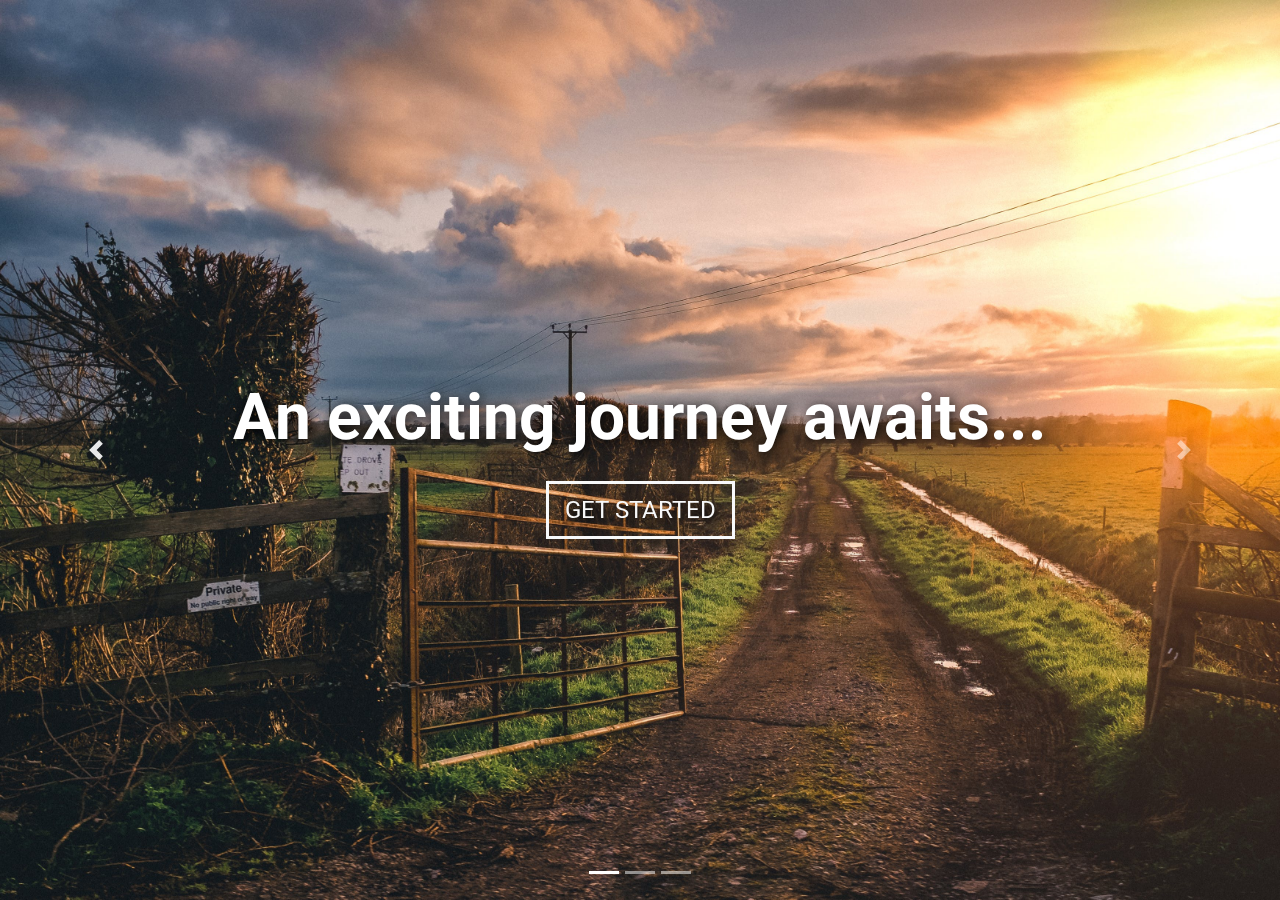
<file: index.html>
<!DOCTYPE html>
<html lang="en">
<head>
	<meta charset="utf-8">
	<title>Farm Stay PH | Landing Page</title>
	<meta name="viewport" content="width=device-width,initial-scale=1.0, maximum-scale=1.0, shrink-to-fit=no">

	<!-- google fonts -->
	<link href="https://fonts.googleapis.com/css?family=Nunito|Roboto|Rock+Salt&display=swap" rel="stylesheet">

	<!-- animated css -->
	<link rel="stylesheet" href="assets/css/animate.css">

	<!-- fontawesome icons -->
	<link rel="stylesheet" href="https://use.fontawesome.com/releases/v5.5.0/css/all.css" integrity="sha384-B4dIYHKNBt8Bc12p+WXckhzcICo0wtJAoU8YZTY5qE0Id1GSseTk6S+L3BlXeVIU" crossorigin="anonymous">

	<!-- Latest compiled and minified CSS -->
	<link rel="stylesheet" href="https://maxcdn.bootstrapcdn.com/bootstrap/4.3.1/css/bootstrap.min.css">

	<!-- external css -->
	<link rel="stylesheet" type="text/css" href="assets/css/style.css">

	<!-- fav-icon -->
	<link rel="icon" type="image/gif/png" href="assets/images/hut.png">

</head>
<body>
	<div class="container-fluid px-0">
		<div id="carousel-index" class="carousel slide" data-ride="carousel">
	  		<ol class="carousel-indicators">
			    <li data-target="#carousel-index" data-slide-to="0" class="active"></li>
			    <li data-target="#carousel-index" data-slide-to="1"></li>
			    <li data-target="#carousel-index" data-slide-to="2"></li>
			</ol>
	  	<div class="carousel-inner">
	    	<div class="carousel-item active">
	    		<div class="carousel-caption">
	    			<h1>An exciting journey awaits...</h1>
	    			<a class="btn btn-outline-light btn-lg" href="home.html">Get Started</a>
	    		</div>
	      		<img class="d-block w-100" src="assets/images/farm-gate.jpeg" alt="First slide">
	    	</div>
	    	<div class="carousel-item">
	    		<div class="carousel-caption">
	    			<h1>A retreat of self-discovery...</h1>
	    			<a class="btn btn-outline-light btn-lg" href="home.html">Get Started</a>
	    		</div>
	      		<img class="d-block w-100" src="assets/images/sunset.jpeg" alt="Second slide">
	    	</div>
	    	<div class="carousel-item">
	    		<div class="carousel-caption">
	    			<h1>A life-changing experience...</h1>
	    			<a class="btn btn-outline-light btn-lg" href="home.html">Get Started</a>
	    		</div>
	      		<img class="d-block w-100" src="assets/images/butterfly.jpeg" alt="Third slide">
	    	</div>
	  	</div>
	  	
	  	<a class="carousel-control-prev" href="#carousel-index" role="button" data-slide="prev">
		    <span class="carousel-control-prev-icon"></span>
	  	</a>
	  	<a class="carousel-control-next" href="#carousel-index" role="button" data-slide="next">
		    <span class="carousel-control-next-icon"></span>
	  	</a>

		</div>
	</div>


	<!-- BOOTSTRAP Dependencies -->
	<!-- jQuery library -->
	<script src="https://ajax.googleapis.com/ajax/libs/jquery/3.4.1/jquery.min.js"></script>

	<!-- Popper JS -->
	<script src="https://cdnjs.cloudflare.com/ajax/libs/popper.js/1.14.7/umd/popper.min.js"></script>

	<!-- Latest compiled JavaScript -->
	<script src="https://maxcdn.bootstrapcdn.com/bootstrap/4.3.1/js/bootstrap.min.js"></script>
</body>
</html>
</file>
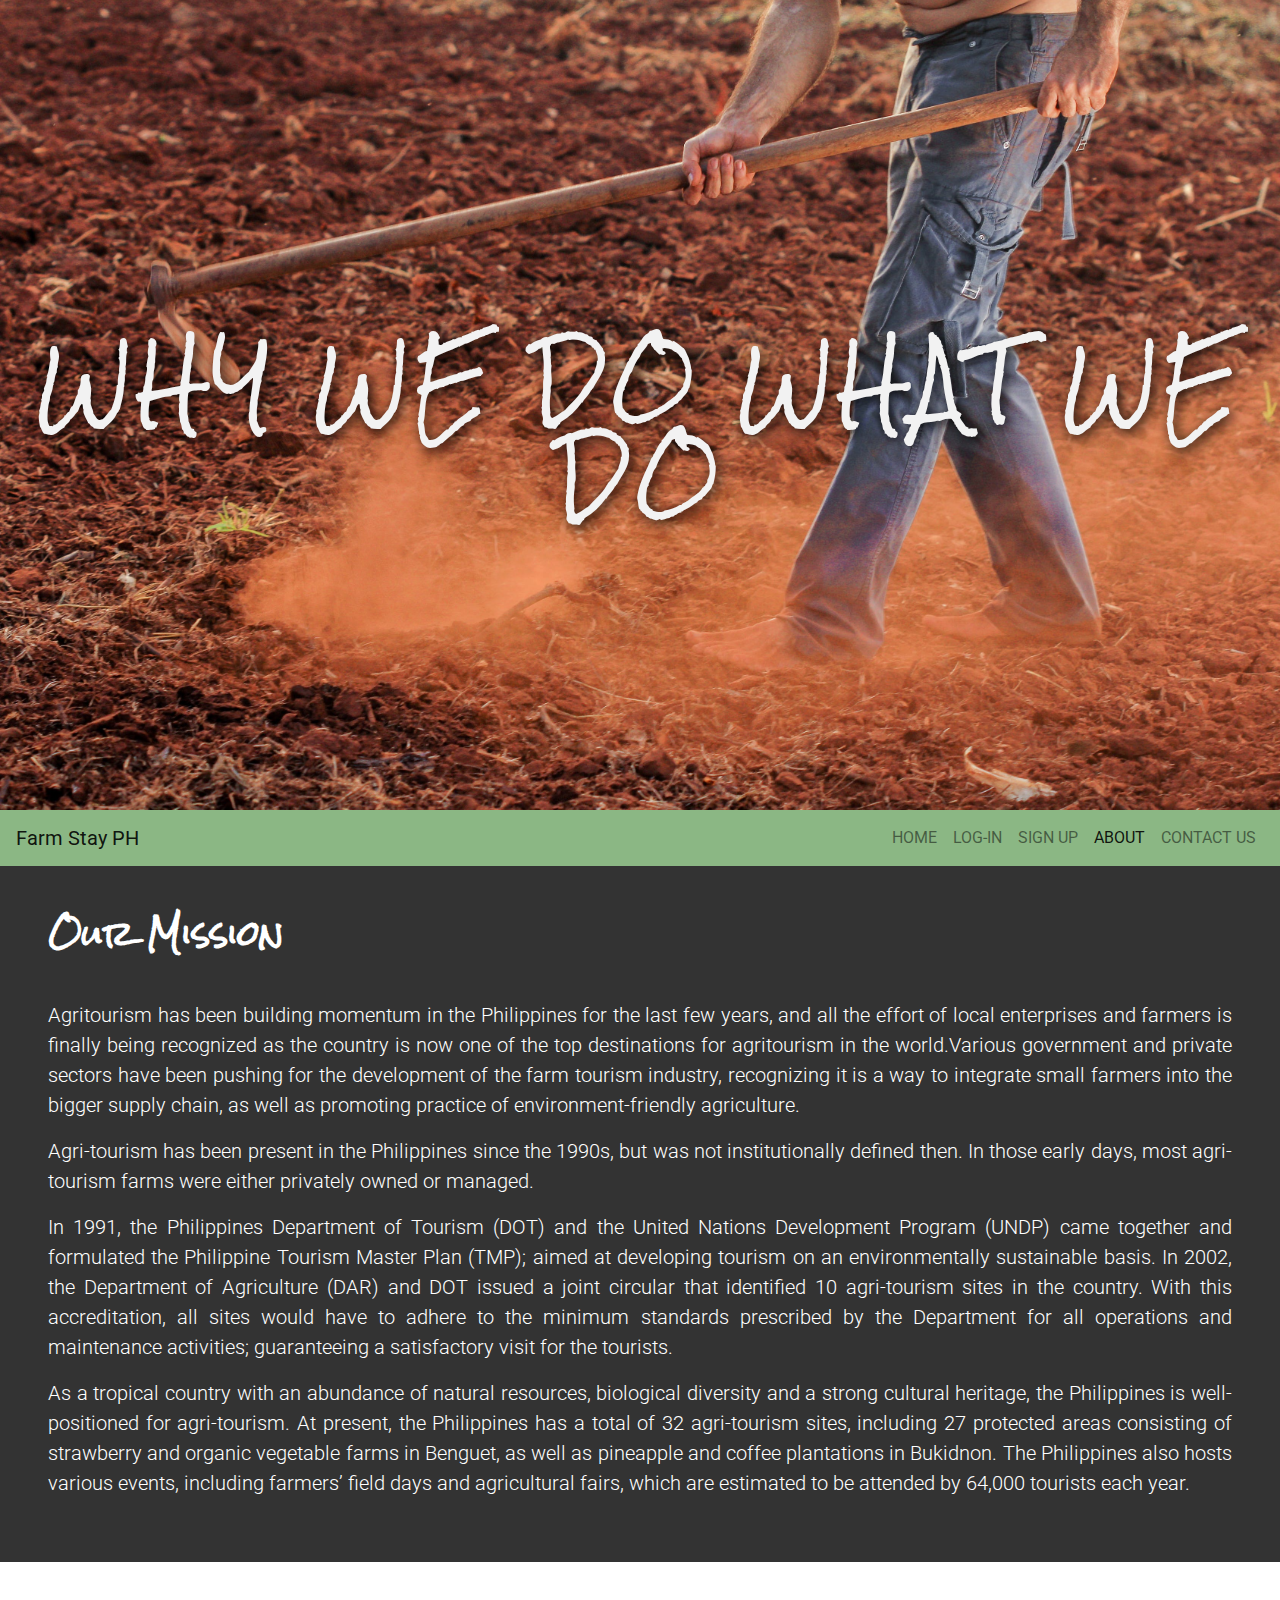
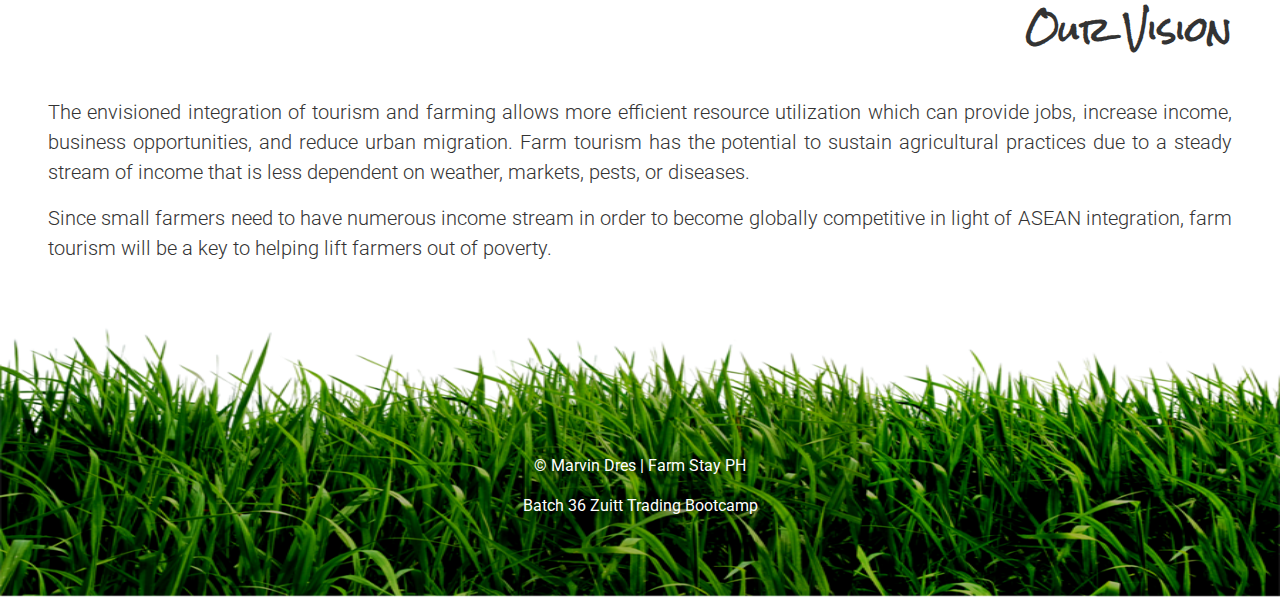
<file: about.html>
<!DOCTYPE html>
<html lang="en">
<head>
	<meta charset="utf-8">
	<title>Farm Stay PH | ABOUT US Page</title>
	<meta name="viewport" content="width=device-width,initial-scale=1.0, maximum-scale=1.0, shrink-to-fit=no">

	<!-- google fonts -->
	<link href="https://fonts.googleapis.com/css?family=Nunito|Roboto|Rock+Salt&display=swap" rel="stylesheet">

	<!-- animated css -->
	<link rel="stylesheet" href="assets/css/animate.css">

	<!-- fontawesome icons -->
	<link rel="stylesheet" href="https://use.fontawesome.com/releases/v5.5.0/css/all.css" integrity="sha384-B4dIYHKNBt8Bc12p+WXckhzcICo0wtJAoU8YZTY5qE0Id1GSseTk6S+L3BlXeVIU" crossorigin="anonymous">

	<!-- Latest compiled and minified CSS -->
	<link rel="stylesheet" href="https://maxcdn.bootstrapcdn.com/bootstrap/4.3.1/css/bootstrap.min.css">

	<!-- external css -->
	<link rel="stylesheet" type="text/css" href="assets/css/style.css">

	<!-- fav-icon -->
	<link rel="icon" type="image/gif/png" href="assets/images/hut.png">

</head>
<body>
	<section id="jumbotron-about" class="jumbotron">
		<h1 id="landing-about" class="text-center animated fadeIn">
			WHY WE DO WHAT WE DO
		</h1>
	</section> <!-- end of jumbo -->

	<div class="container-fluid px-0">
		<nav id="navbar" class="navbar navbar-expand-lg navbar-light sticky-top">
			<a href="" class="navbar-brand">
				<i class="fas fa-tractor"></i>
				Farm Stay PH
			</a>
			<button class="navbar-toggler" type="button" data-toggle="collapse" data-target="#navbar-nav">
				<span class="navbar-toggler-icon"></span>
			</button>

			<div id="navbar-nav" class="collapse navbar-collapse">
				<ul class="navbar-nav ml-auto">
					<li class="nav-item">
						<a href="home.html" class="nav-link">
							Home
						</a>
					</li>
					<li class="nav-item" data-toggle="modal" data-target="#modal-login">
						<a href="#" class="nav-link">
							Log-In
						</a>
					</li>
					<li class="nav-item">
						<a href="signup.html" class="nav-link">
							Sign Up
						</a>
					</li>
					<li class="nav-item active">
						<a href="about.html" class="nav-link">
							About
						</a>
					</li>
					<li class="nav-item">
						<a href="contact.html" class="nav-link">
							Contact Us
						</a>
					</li>
				</ul>
				
			</div>
		</nav>

		<div id="modal-login" class="modal fade">
			<div class="modal-dialog" role="document">
				<div class="modal-content">
					<div class="modal-header text-center">
				        <h4 class="modal-title w-100 font-weight-bold">Log In To Your Account</h4>
				        <button type="button" class="close" data-dismiss="modal" aria-label="Close">
				         	<span aria-hidden="true">&times;</span>
				        </button>
				     </div>
					<div class="modal-body mx-3">
				        <div class="md-form mb-5">
					        <i class="fas fa-envelope prefix grey-text"></i>
					        <input type="email" id="defaultForm-email" class="form-control validate">
					        <label data-error="wrong" data-success="right" for="defaultForm-email">Your email</label>
				        </div>
				        <div class="md-form mb-4">
					        <i class="fas fa-lock prefix grey-text"></i>
					        <input type="password" id="defaultForm-pass" class="form-control validate">
					        <label data-error="wrong" data-success="right" for="defaultForm-pass">Your password</label>
				        </div>
				    </div>
					<div class="modal-footer d-flex justify-content-center">
						<button class="btn btn-success" data-dismiss="modal">Login</button>
					</div>
				</div>
			</div>
		</div>

		<section id="mission" class="p-5">
			<h2 class="mb-5 about-tags">Our Mission</h2>
			<p class="text-justify lead">Agritourism has been building momentum in the Philippines for the last few years, and all the effort of local enterprises and farmers is finally being recognized as the country is now one of the top destinations for agritourism in the world.Various government and private sectors have been pushing for the development of the farm tourism industry, recognizing it is a way to integrate small farmers into the bigger supply chain, as well as promoting practice of environment-friendly agriculture.</p>
			<p class="text-justify lead">Agri-tourism has been present in the Philippines since the 1990s, but was not institutionally defined then. In those early days, most agri-tourism farms were either privately owned or managed.</p>
			<p class="text-justify lead">In 1991, the Philippines Department of Tourism (DOT) and the United Nations Development Program (UNDP) came together and formulated the Philippine Tourism Master Plan (TMP); aimed at developing tourism on an environmentally sustainable basis. In 2002, the Department of Agriculture (DAR) and DOT issued a joint circular that identified 10 agri-tourism sites in the country. With this accreditation, all sites would have to adhere to the minimum standards prescribed by the Department for all operations and maintenance activities; guaranteeing a satisfactory visit for the tourists.</p>
			<p class="text-justify lead">As a tropical country with an abundance of natural resources, biological diversity and a strong cultural heritage, the Philippines is well-positioned for agri-tourism. At present, the Philippines has a total of 32 agri-tourism sites, including 27 protected areas consisting of strawberry and organic vegetable farms in Benguet, as well as pineapple and coffee plantations in Bukidnon. The Philippines also hosts various events, including farmers’ field days and agricultural fairs, which are estimated to be attended by 64,000 tourists each year.</p>
		</section> <!-- end mission -->

		<section id="vision" class="p-5">
			<h2 class="mb-5 about-tags text-right">Our Vision</h2>
			<p class="text-justify lead">The envisioned integration of tourism and farming allows more efficient resource utilization which can provide jobs, increase income, business opportunities, and reduce urban migration. Farm tourism has the potential to sustain agricultural practices due to a steady stream of income that is less dependent on weather, markets, pests, or diseases.</p>
			<p class="text-justify lead">Since small farmers need to have numerous income stream in order to become globally competitive in light of ASEAN integration, farm tourism will be a key to helping lift farmers out of poverty.</p>
		</section> <!-- end vision -->

		<div id="footer" class="container-fluid px-0">
			<img src="assets/images/grass.png">
			<div class="centered">
				<p>&copy; Marvin Dres | Farm Stay PH</p>
				<p> Batch 36 Zuitt Trading Bootcamp</p>
			</div>
		</div>

	</div> <!-- end of container fluid -->


	<!-- BOOTSTRAP Dependencies -->
	<!-- jQuery library -->
	<script src="https://ajax.googleapis.com/ajax/libs/jquery/3.4.1/jquery.min.js"></script>

	<!-- Popper JS -->
	<script src="https://cdnjs.cloudflare.com/ajax/libs/popper.js/1.14.7/umd/popper.min.js"></script>

	<!-- Latest compiled JavaScript -->
	<script src="https://maxcdn.bootstrapcdn.com/bootstrap/4.3.1/js/bootstrap.min.js"></script>
</body>
</html>
</file>
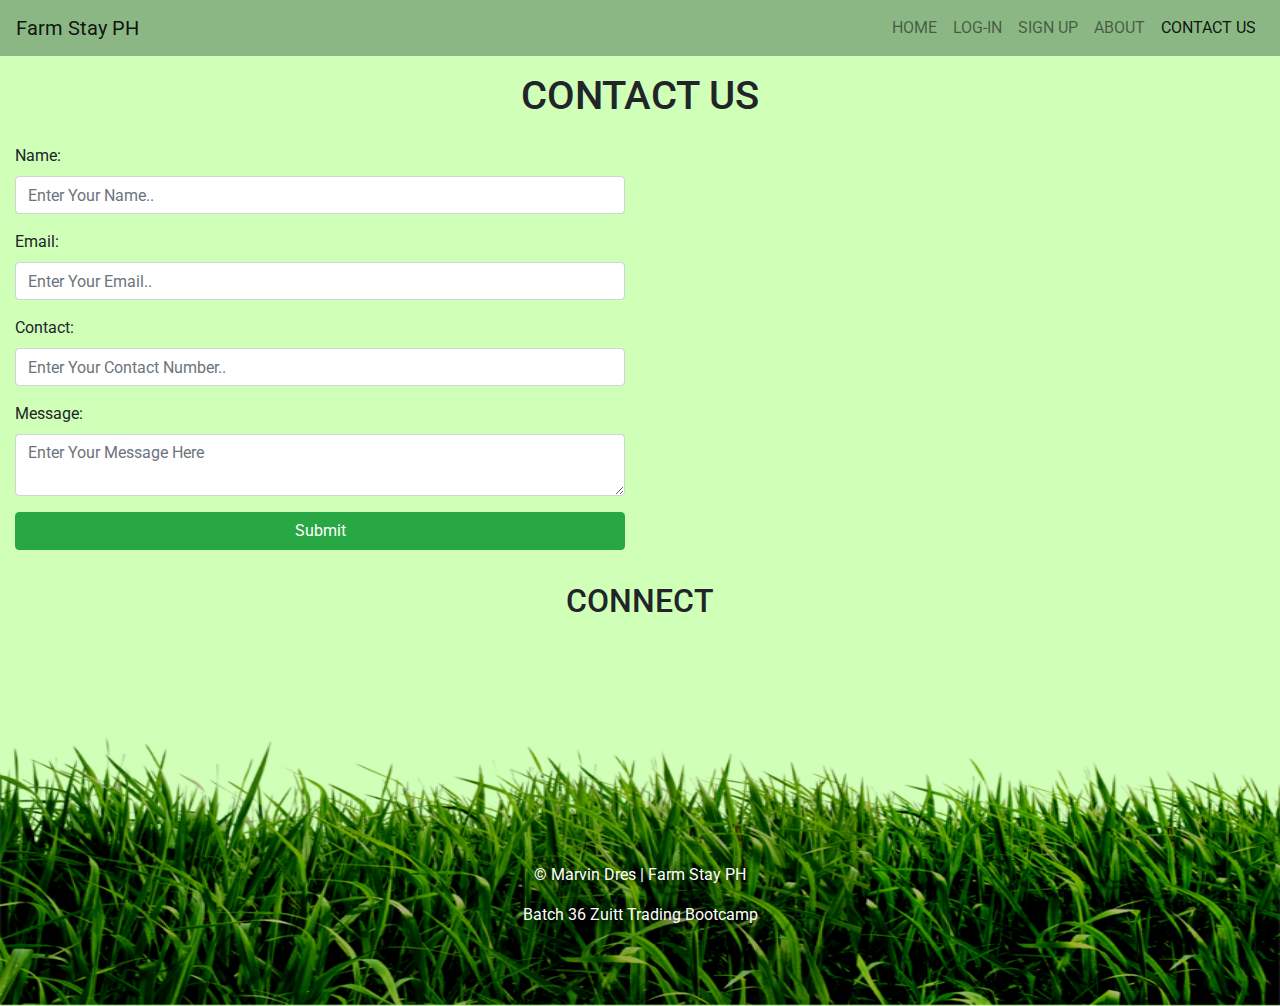
<file: contact.html>
<!DOCTYPE html>
<html lang="en">
<head>
	<meta charset="utf-8">
	<title>Farm Stay PH | CONTACT Page</title>
	<meta name="viewport" content="width=device-width,initial-scale=1.0, maximum-scale=1.0, shrink-to-fit=no">

	<!-- google fonts -->
	<link href="https://fonts.googleapis.com/css?family=Nunito|Roboto|Rock+Salt&display=swap" rel="stylesheet">

	<!-- animated css -->
	<link rel="stylesheet" href="assets/css/animate.css">

	<!-- fontawesome icons -->
	<link rel="stylesheet" href="https://use.fontawesome.com/releases/v5.5.0/css/all.css" integrity="sha384-B4dIYHKNBt8Bc12p+WXckhzcICo0wtJAoU8YZTY5qE0Id1GSseTk6S+L3BlXeVIU" crossorigin="anonymous">

	<!-- Latest compiled and minified CSS -->
	<link rel="stylesheet" href="https://maxcdn.bootstrapcdn.com/bootstrap/4.3.1/css/bootstrap.min.css">

	<!-- external css -->
	<link rel="stylesheet" type="text/css" href="assets/css/style.css">

	<!-- fav-icon -->
	<link rel="icon" type="image/gif/png" href="assets/images/hut.png">

</head>
<body>
	<div id=contactus class="container-fluid px-0">
		<nav id="navbar" class="navbar navbar-expand-lg navbar-light sticky-top">
			<a href="" class="navbar-brand">
				<i class="fas fa-tractor"></i>
				Farm Stay PH
			</a>
			<button class="navbar-toggler" type="button" data-toggle="collapse" data-target="#navbar-nav">
				<span class="navbar-toggler-icon"></span>
			</button>

			<div id="navbar-nav" class="collapse navbar-collapse">
				<ul class="navbar-nav ml-auto">
					<li class="nav-item">
						<a href="home.html" class="nav-link">
							Home
						</a>
					</li>
					<li class="nav-item" data-toggle="modal" data-target="#modal-login">
						<a href="#" class="nav-link">
							Log-In
						</a>
					</li>
					<li class="nav-item">
						<a href="signup.html" class="nav-link">
							Sign Up
						</a>
					</li>
					<li class="nav-item">
						<a href="about.html" class="nav-link">
							About
						</a>
					</li>
					<li class="nav-item active">
						<a href="contact.html" class="nav-link">
							Contact Us
						</a>
					</li>
				</ul>
				
			</div>	
		</nav> <!-- end nav -->

		<div id="modal-login" class="modal fade">
			<div class="modal-dialog" role="document">
				<div class="modal-content">
					<div class="modal-header text-center">
				        <h4 class="modal-title w-100 font-weight-bold">Log In To Your Account</h4>
				        <button type="button" class="close" data-dismiss="modal" aria-label="Close">
				         	<span aria-hidden="true">&times;</span>
				        </button>
				     </div>
					<div class="modal-body mx-3">
				        <div class="md-form mb-5">
					        <i class="fas fa-envelope prefix grey-text"></i>
					        <input type="email" id="defaultForm-email" class="form-control validate">
					        <label data-error="wrong" data-success="right" for="defaultForm-email">Your email</label>
				        </div>
				        <div class="md-form mb-4">
					        <i class="fas fa-lock prefix grey-text"></i>
					        <input type="password" id="defaultForm-pass" class="form-control validate">
					        <label data-error="wrong" data-success="right" for="defaultForm-pass">Your password</label>
				        </div>
				    </div>
					<div class="modal-footer d-flex justify-content-center">
						<button class="btn btn-success" data-dismiss="modal">Login</button>
					</div>
				</div>
			</div>
		</div>

		<div class="row">
			<header class="col-12 col-md-12 col-lg-12">
				<h1 class="text-center py-3">CONTACT US</h1>
			</header>
		</div> <!-- end of row -->

		<div id="contact-content" class="row">
			<div class="col-12 col-md-6 col-lg-6">
				<form>
					<div class="form-group">
						<label for="username">Name:</label>
						<input type="text" id="name" class="form-control" placeholder="Enter Your Name..">
					</div>

					<div class="form-group">
						<label for="email">Email:</label>
						<input type="email" id="email" class="form-control" placeholder="Enter Your Email..">
					</div>

					<div class="form-group">
						<label for="contact">Contact:</label>
						<input type="number" id="contact" class="form-control" placeholder="Enter Your Contact Number..">
					</div>

					<div class="form-group">
						<label for="message">Message:</label>
						<textarea id="message" class="form-control" placeholder="Enter Your Message Here"></textarea>
					</div>

					<button class="btn btn-block btn-success">Submit</button>

				</form>
			</div>
			<!-- end of left side -->

			<div class="col-12 col-md-6 col-lg-6">
				<iframe id="gmap" src="https://www.google.com/maps/embed?pb=!1m18!1m12!1m3!1d3861.5078069051915!2d121.0473887140608!3d14.570115881731008!2m3!1f0!2f0!3f0!3m2!1i1024!2i768!4f13.1!3m3!1m2!1s0x3397c86a17f150f9%3A0x4f201ddf5a86a95a!2sAxis+Residences!5e0!3m2!1sfil!2sph!4v1562227792344!5m2!1sfil!2sph" allowfullscreen></iframe>
				
			</div>
			<!-- end of right -->
		</div>

		<div class="container-fluid connect">
			<div class="row text-center">
				<div class="col-12">
					<h2>CONNECT</h2>
				</div>
				<div class="col-12 social">
					<a href="#"><i class="fab fa-facebook"></i></a>
					<a href="#"><i class="fab fa-twitter"></i></a>
					<a href="#"><i class="fab fa-google-plus-g"></i></a>
					<a href="#"><i class="fab fa-instagram"></i></a>
					<a href="#"><i class="fab fa-youtube"></i></a>
				</div>
			</div>
		</div>

		<div id="footer" class="container-fluid px-0">
			<img src="assets/images/grass.png">
			<div class="centered">
				<p>&copy; Marvin Dres | Farm Stay PH</p>
				<p> Batch 36 Zuitt Trading Bootcamp</p>
			</div>
		</div>

	</div> <!-- end container fluid -->
	

	<!-- BOOTSTRAP Dependencies -->
	<!-- jQuery library -->
	<script src="https://ajax.googleapis.com/ajax/libs/jquery/3.4.1/jquery.min.js"></script>

	<!-- Popper JS -->
	<script src="https://cdnjs.cloudflare.com/ajax/libs/popper.js/1.14.7/umd/popper.min.js"></script>

	<!-- Latest compiled JavaScript -->
	<script src="https://maxcdn.bootstrapcdn.com/bootstrap/4.3.1/js/bootstrap.min.js"></script>
</body>
</html>
</file>
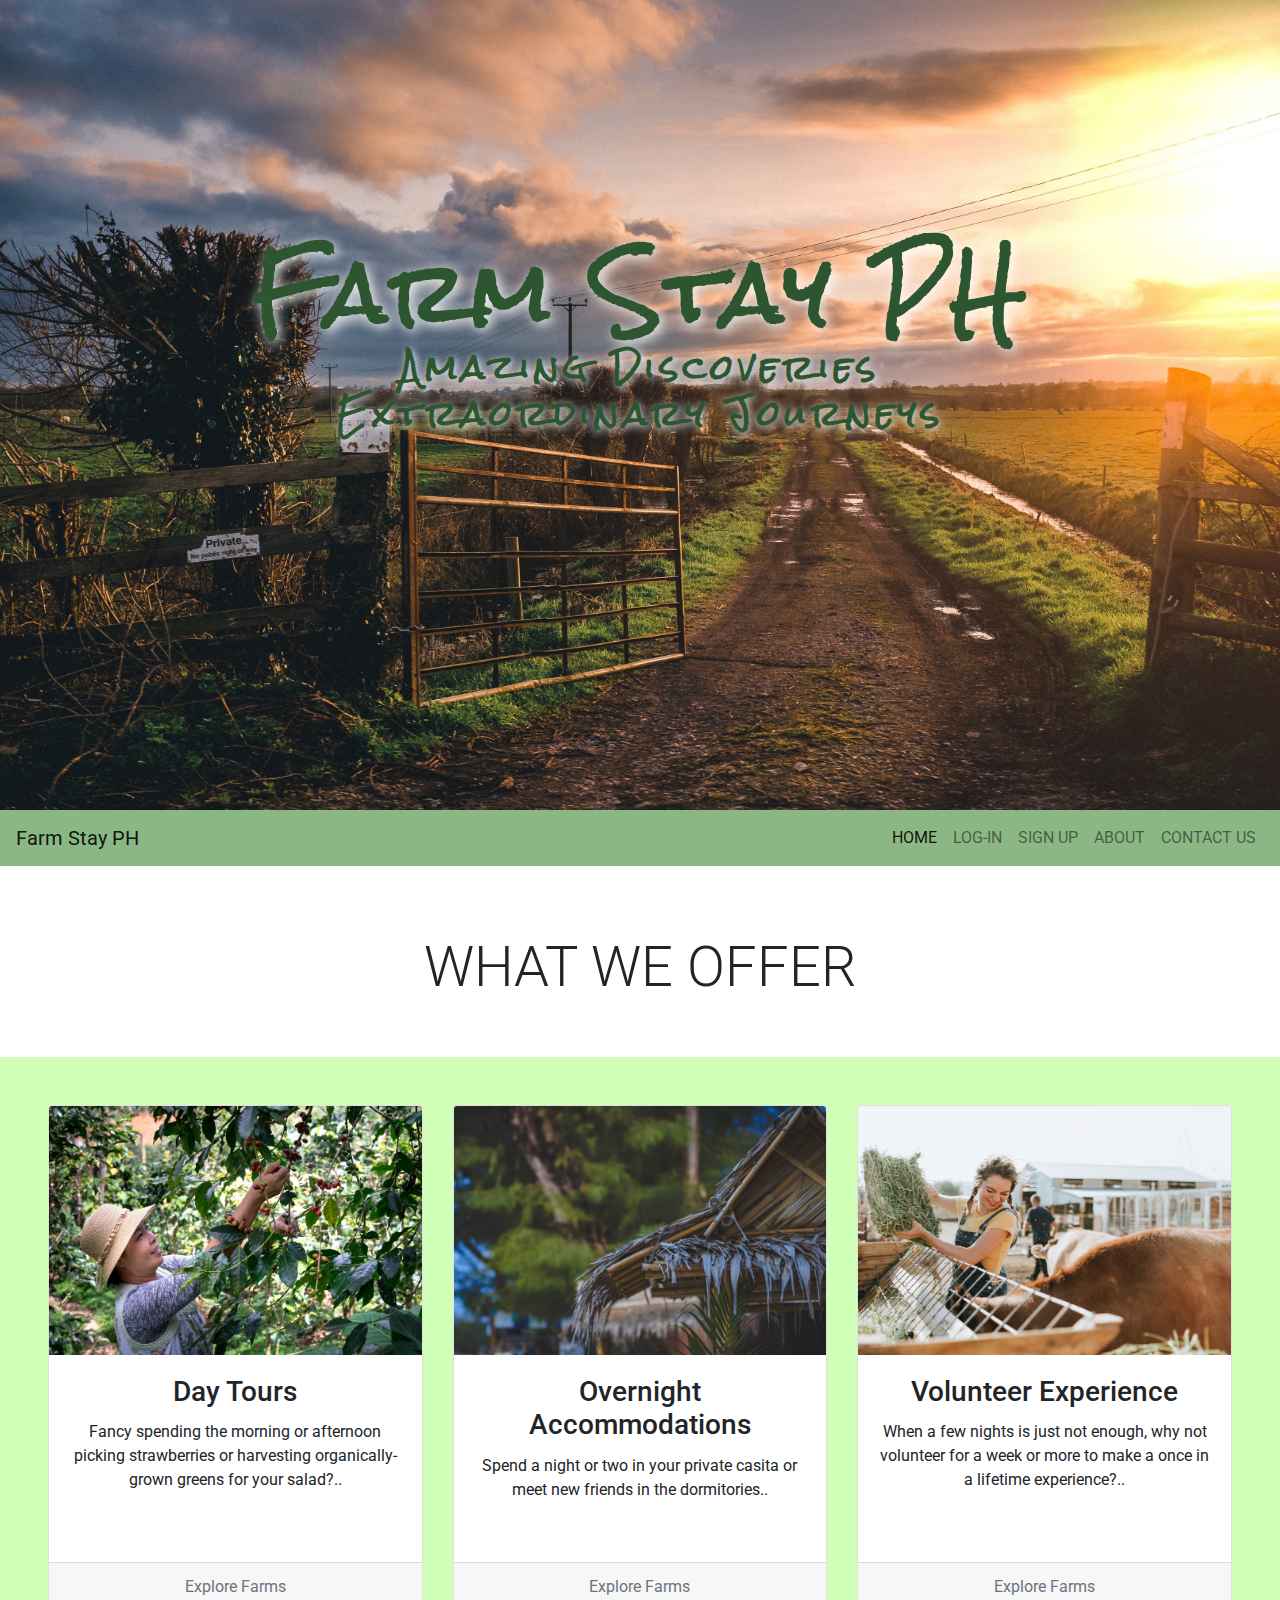
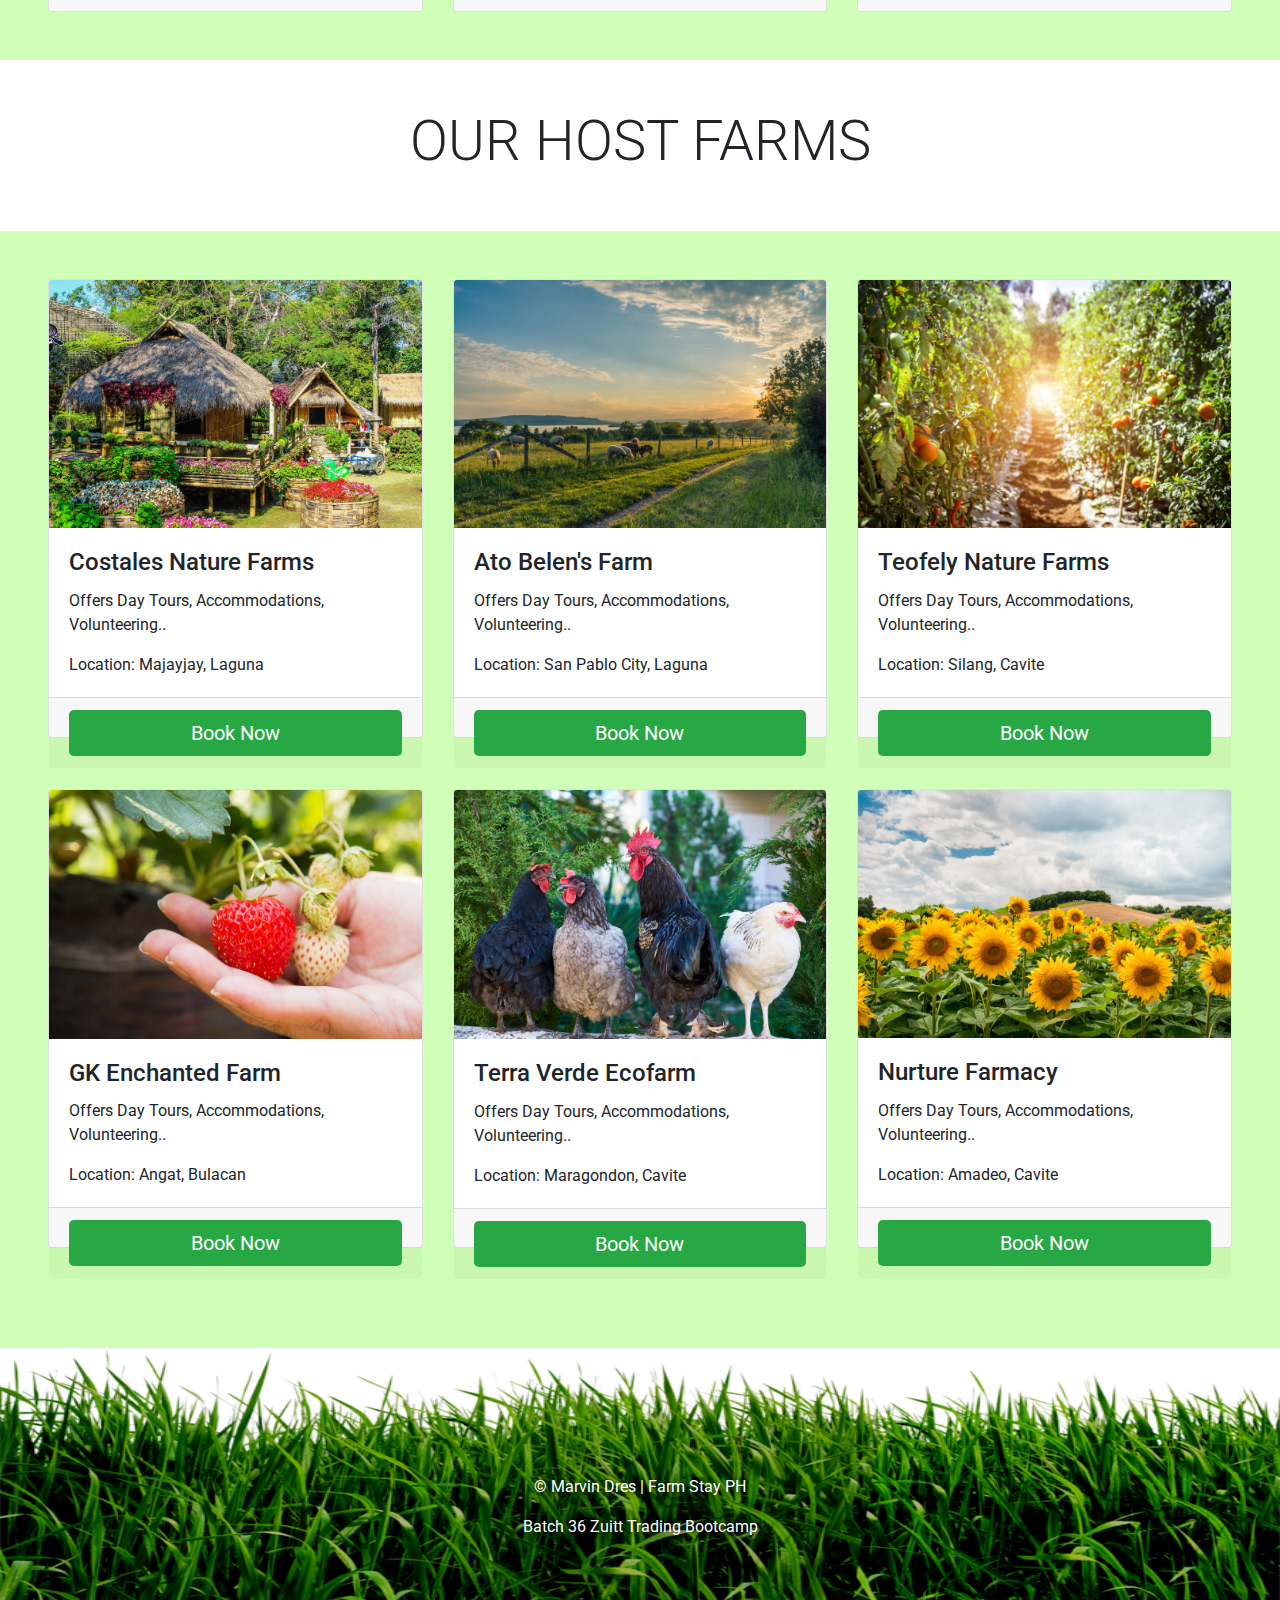
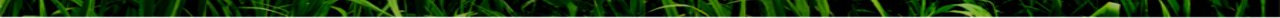
<file: home.html>
<!DOCTYPE html>
<html lang="en">
<head>
	<meta charset="utf-8">
	<title>Farm Stay PH | HOME Page</title>
	<meta name="viewport" content="width=device-width,initial-scale=1.0, maximum-scale=1.0, shrink-to-fit=no">

	<!-- google fonts -->
	<link href="https://fonts.googleapis.com/css?family=Nunito|Roboto|Rock+Salt&display=swap" rel="stylesheet">

	<!-- animated css -->
	<link rel="stylesheet" href="assets/css/animate.css">

	<!-- fontawesome icons -->
	<link rel="stylesheet" href="https://use.fontawesome.com/releases/v5.5.0/css/all.css" integrity="sha384-B4dIYHKNBt8Bc12p+WXckhzcICo0wtJAoU8YZTY5qE0Id1GSseTk6S+L3BlXeVIU" crossorigin="anonymous">

	<!-- Latest compiled and minified CSS -->
	<link rel="stylesheet" href="https://maxcdn.bootstrapcdn.com/bootstrap/4.3.1/css/bootstrap.min.css">

	<!-- external css -->
	<link rel="stylesheet" type="text/css" href="assets/css/style.css">

	<!-- fav-icon -->
	<link rel="icon" type="image/gif/png" href="assets/images/hut.png">

</head>
<body>

	<section id="jumbotron-home" class="jumbotron">
		<h1 id="landing-home" class="text-center animated fadeIn">
			Farm Stay PH
		</h1>
		<h2 class="text-center animated fadeIn">Amazing Discoveries</h2>
		<h2 class="text-center animated fadeIn">Extraordinary Journeys</h2>
	</section> <!-- end of jumbo -->
	
	<div class="container-fluid px-0">

		<nav id="navbar" class="navbar navbar-expand-lg navbar-light sticky-top">
			<a href="" class="navbar-brand">
				<i class="fas fa-tractor"></i>
				Farm Stay PH
			</a>
			<button class="navbar-toggler" type="button" data-toggle="collapse" data-target="#navbar-nav">
				<span class="navbar-toggler-icon"></span>
			</button>

			<div id="navbar-nav" class="collapse navbar-collapse">
				<ul class="navbar-nav ml-auto">
					<li class="nav-item active">
						<a href="home.html" class="nav-link">
							Home
						</a>
					</li>
					<li class="nav-item" data-toggle="modal" data-target="#modal-login">
						<a href="#" class="nav-link">
							Log-In
						</a>
					</li>
					<li class="nav-item">
						<a href="signup.html" class="nav-link">
							Sign Up
						</a>
					</li>
					<li class="nav-item">
						<a href="about.html" class="nav-link">
							About
						</a>
					</li>
					<li class="nav-item">
						<a href="contact.html" class="nav-link">
							Contact Us
						</a>
					</li>
				</ul>
				
			</div>	
		</nav>

		<div id="modal-login" class="modal fade">
			<div class="modal-dialog" role="document">
				<div class="modal-content">
					<div class="modal-header text-center">
				        <h4 class="modal-title w-100 font-weight-bold">Log In To Your Account</h4>
				        <button type="button" class="close" data-dismiss="modal" aria-label="Close">
				         	<span aria-hidden="true">&times;</span>
				        </button>
				     </div>
					<div class="modal-body mx-3">
				        <div class="md-form mb-5">
					        <i class="fas fa-envelope prefix grey-text"></i>
					        <input type="email" id="defaultForm-email" class="form-control validate">
					        <label data-error="wrong" data-success="right" for="defaultForm-email">Your email</label>
				        </div>
				        <div class="md-form mb-4">
					        <i class="fas fa-lock prefix grey-text"></i>
					        <input type="password" id="defaultForm-pass" class="form-control validate">
					        <label data-error="wrong" data-success="right" for="defaultForm-pass">Your password</label>
				        </div>
				    </div>
					<div class="modal-footer d-flex justify-content-center">
						<button class="btn btn-success" data-dismiss="modal">Login</button>
					</div>
				</div>
			</div>
		</div>

		<div class="container-fluid p-5">
			<div class="row text-center">
				<div class="col-12">
					<h1 id="offer" class="display-4">WHAT WE OFFER</h1>
				</div>
				<!-- <hr> -->
			</div>
		</div>

			<div class="class-row row p-5">
				<div class="col-12 col-md-4 col-lg-4">
					<div class="card offer">
						<img src="assets/images/harvest.jpeg" class="card-img-top img-fluid">
						<div class="card-body offer text-center">
							<h3 class="card-title">Day Tours</h3>
							<p class="card-text">Fancy spending the morning or afternoon picking strawberries or harvesting organically-grown greens for your salad?..</p>
						</div>
						<div class="card-footer text-center">	
							<a href="#" class="button btn-outline-secondary">Explore Farms</a>
						</div>
					</div>	
				</div>

				<div class="col-12 col-md-4 col-lg-4">
					<div class="card offer">
						<img src="assets/images/nipa.jpeg" class="card-img-top img-fluid">
						<div class="card-body offer text-center">
							<h3 class="card-title">Overnight Accommodations</h3>
							<p class="card-text">Spend a night or two in your private casita or meet new friends in the dormitories..</p>
						</div>
						<div class="card-footer text-center">	
							<a href="#" class="button btn-outline-secondary">Explore Farms</a>
						</div>
					</div>
				</div>

				<div class="col-12 col-md-4 col-lg-4">
					<div class="card offer">
						<img src="assets/images/volunteer.jpeg" class="card-img-top img-fluid">
						<div class="card-body offer text-center">
							<h3 class="card-title">Volunteer Experience</h3>
							<p class="card-text">When a few nights is just not enough, why not volunteer for a week or more to make a once in a lifetime experience?..</p>
						</div>
						<div class="card-footer text-center">	
							<a href="#" class="button btn-outline-secondary">Explore Farms</a>
						</div>
					</div>
				</div>
			</div><!-- end of row -->

			<div class="container-fluid p-5">
				<div class="row text-center">
					<div class="col-12">
						<h1 class="display-4">OUR HOST FARMS</h1>
					</div>
					<hr>
				</div>
			</div>

			<div class="class-row row p-5">
				<div class="col-12 col-md-4 col-lg-4">
					<div class="card farm">
						<img src="assets/images/nipa1.jpeg" class="card-img-top img-fluid">
						<div class="card-body">
							<h4 class="card-title">Costales Nature Farms</h4>
							<p class="card-text">Offers Day Tours, Accommodations, Volunteering..</p>
							<p class="card-text">Location: Majayjay, Laguna</p>
						</div>
						<div class="card-footer text-center">
							<a href="#" class="button btn-success btn-lg btn-block text-center">Book Now</a>
						</div>	
					</div>	
				</div>

				<div class="col-12 col-md-4 col-lg-4">
					<div class="card farm">
						<img src="assets/images/farm.jpeg" class="card-img-top img-fluid">
						<div class="card-body">
							<h4 class="card-title">Ato Belen's Farm</h4>
							<p class="card-text">Offers Day Tours, Accommodations, Volunteering..</p>
							<p class="card-text">Location: San Pablo City, Laguna</p>
						</div>
						<div class="card-footer text-center">
							<a href="#" class="button btn-success btn-lg btn-block text-center">Book Now</a>
						</div>	
					</div>
				</div>

				<div class="col-12 col-md-4 col-lg-4">
					<div class="card farm">
						<img src="assets/images/tomato.jpeg" class="card-img-top img-fluid">
						<div class="card-body">
							<h4 class="card-title">Teofely Nature Farms</h4>
							<p class="card-text">Offers Day Tours, Accommodations, Volunteering..</p>
							<p class="card-text">Location: Silang, Cavite</p>
						</div>
						<div class="card-footer text-center">
							<a href="#" class="button btn-success btn-lg btn-block text-center">Book Now</a>
						</div>	
					</div>
				</div>

				<div class="col-12 col-md-4 col-lg-4">
					<div class="card farm">
						<img src="assets/images/strawberry.jpeg" class="card-img-top img-fluid">
						<div class="card-body">
							<h4 class="card-title">GK Enchanted Farm</h4>
							<p class="card-text">Offers Day Tours, Accommodations, Volunteering..</p>
							<p class="card-text">Location: Angat, Bulacan</p>
						</div>
						<div class="card-footer text-center">
							<a href="#" class="button btn-success btn-lg btn-block text-center">Book Now</a>
						</div>
					</div>	
				</div>

				<div class="col-12 col-md-4 col-lg-4">
					<div class="card farm">
						<img src="assets/images/chicken.jpeg" class="card-img-top img-fluid">
						<div class="card-body">
							<h4 class="card-title">Terra Verde Ecofarm</h4>
							<p class="card-text">Offers Day Tours, Accommodations, Volunteering..</p>
							<p class="card-text">Location: Maragondon, Cavite</p>
						</div>
						<div class="card-footer text-center">
							<a href="#" class="button btn-success btn-lg btn-block text-center">Book Now</a>
						</div>	
					</div>
				</div>

				<div class="col-12 col-md-4 col-lg-4">
					<div class="card farm">
						<img src="assets/images/sunflower.jpg" class="card-img-top img-fluid">
						<div class="card-body">
							<h4 class="card-title">Nurture Farmacy</h4>
							<p class="card-text">Offers Day Tours, Accommodations, Volunteering..</p>
							<p class="card-text">Location: Amadeo, Cavite</p>
						</div>
						<div class="card-footer text-center">
							<a href="#" class="button btn-success btn-lg btn-block text-center">Book Now</a>
						</div>	
					</div>

				</div>
			</div><!-- end of row -->
			
		</div><!-- end of container -->

		<div id="footer" class="container-fluid px-0">
			<img src="assets/images/grass.png">
			<div class="centered">
				<p>&copy; Marvin Dres | Farm Stay PH</p>
				<p> Batch 36 Zuitt Trading Bootcamp</p>
			</div>
		</div>

	</div><!-- end of container fluid -->
	<!-- BOOTSTRAP Dependencies -->
	<!-- jQuery library -->
	<script src="https://ajax.googleapis.com/ajax/libs/jquery/3.4.1/jquery.min.js"></script>

	<!-- Popper JS -->
	<script src="https://cdnjs.cloudflare.com/ajax/libs/popper.js/1.14.7/umd/popper.min.js"></script>

	<!-- Latest compiled JavaScript -->
	<script src="https://maxcdn.bootstrapcdn.com/bootstrap/4.3.1/js/bootstrap.min.js"></script>
</body>
</html>
</file>
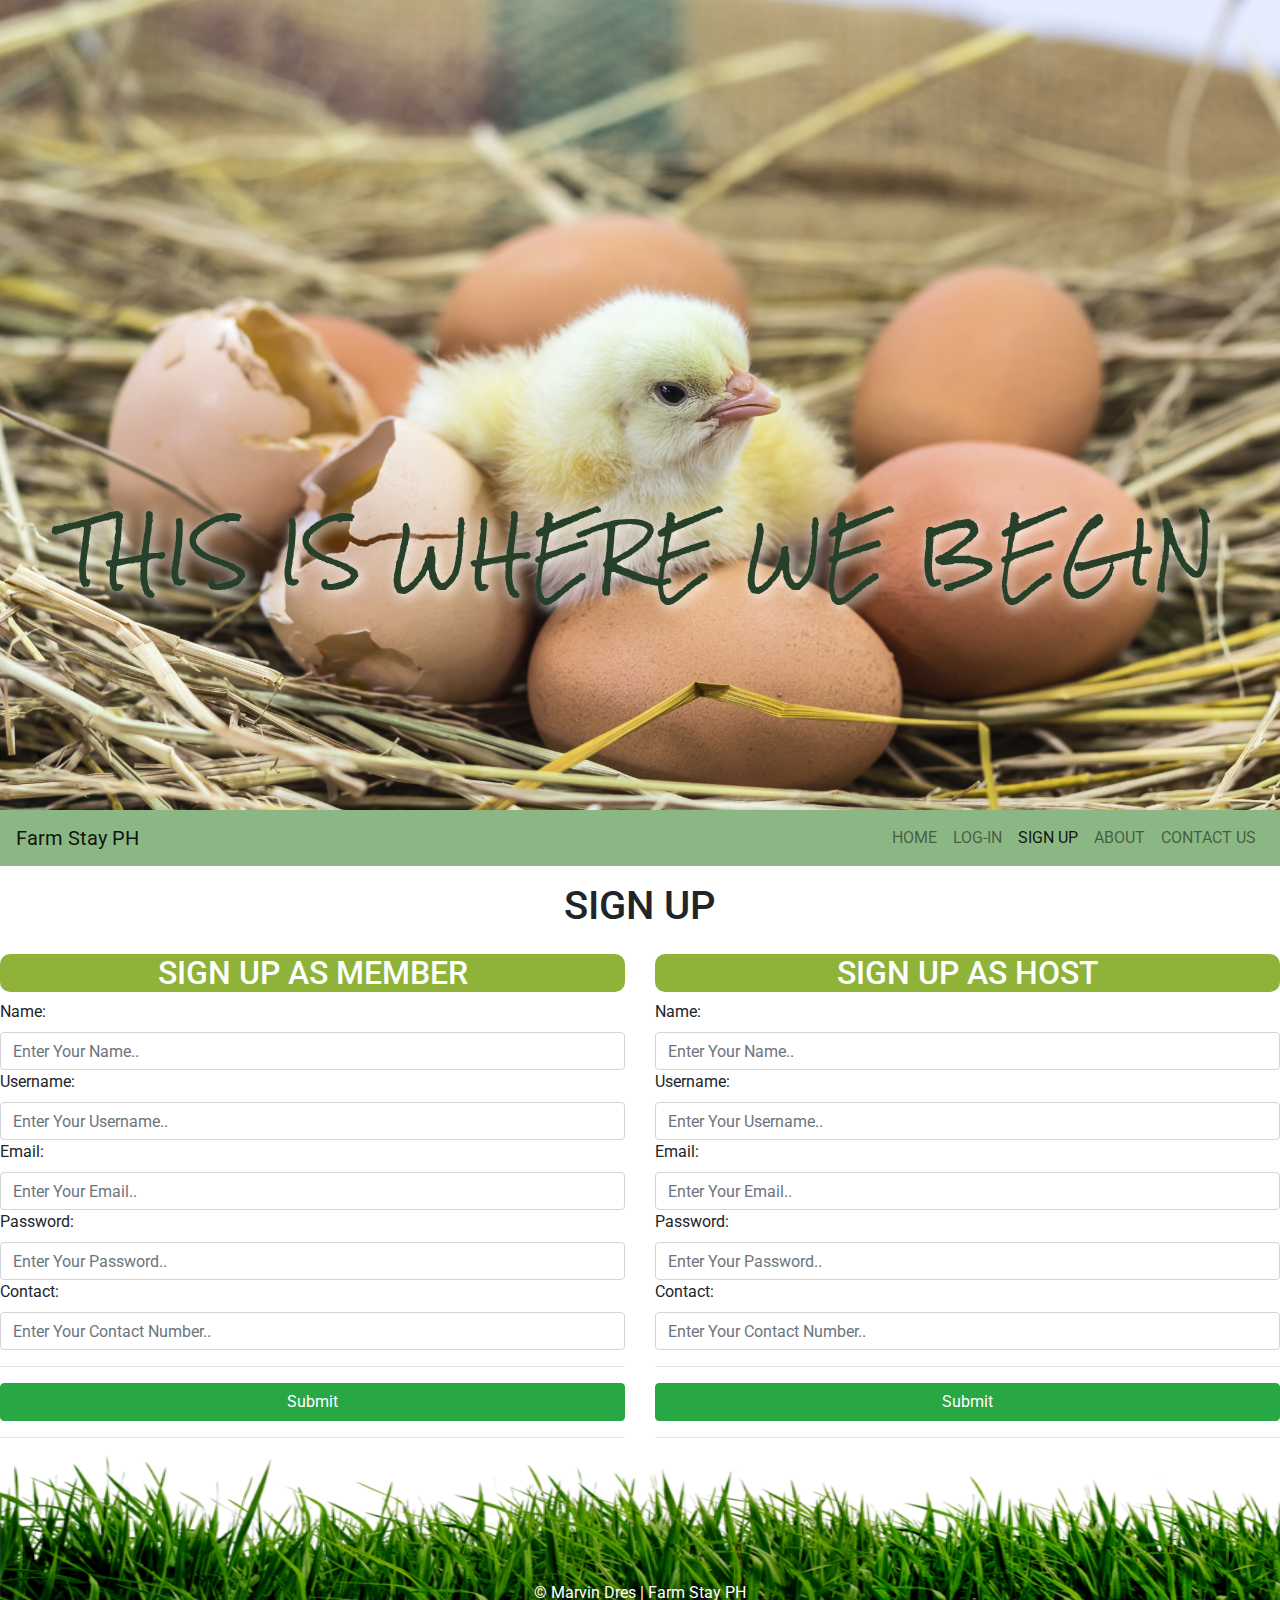
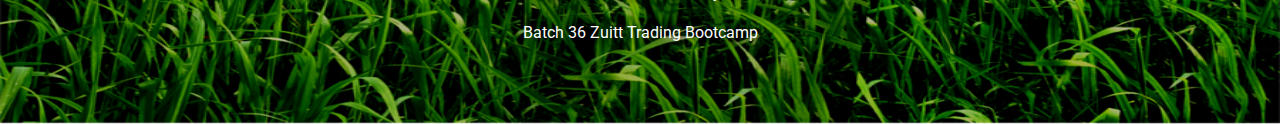
<file: signup.html>
<!DOCTYPE html>
<html lang="en">
<head>
	<meta charset="utf-8">
	<title>Farm Stay PH | SIGN UP Page</title>
	<meta name="viewport" content="width=device-width,initial-scale=1.0, maximum-scale=1.0, shrink-to-fit=no">

	<!-- google fonts -->
	<link href="https://fonts.googleapis.com/css?family=Nunito|Roboto|Rock+Salt&display=swap" rel="stylesheet">

	<!-- animated css -->
	<link rel="stylesheet" href="assets/css/animate.css">

	<!-- fontawesome icons -->
	<link rel="stylesheet" href="https://use.fontawesome.com/releases/v5.5.0/css/all.css" integrity="sha384-B4dIYHKNBt8Bc12p+WXckhzcICo0wtJAoU8YZTY5qE0Id1GSseTk6S+L3BlXeVIU" crossorigin="anonymous">

	<!-- Latest compiled and minified CSS -->
	<link rel="stylesheet" href="https://maxcdn.bootstrapcdn.com/bootstrap/4.3.1/css/bootstrap.min.css">

	<!-- external css -->
	<link rel="stylesheet" type="text/css" href="assets/css/style.css">

	<!-- fav-icon -->
	<link rel="icon" type="image/gif/png" href="assets/images/hut.png">

</head>
<body>
	<section id="jumbotron-signup" class="jumbotron px-0">
		<h1 id="landing-signup" class="text-center animated fadeIn">
			THIS IS WHERE WE BEGIN
		</h1>
	</section> <!-- end of jumbo -->

	<div class="container-fluid px-0">
		<nav id="navbar" class="navbar navbar-expand-lg navbar-light sticky-top">
			<a href="" class="navbar-brand">
				<i class="fas fa-tractor"></i>
				Farm Stay PH
			</a>
			<button class="navbar-toggler" type="button" data-toggle="collapse" data-target="#navbar-nav">
				<span class="navbar-toggler-icon"></span>
			</button>

			<div id="navbar-nav" class="collapse navbar-collapse">
				<ul class="navbar-nav ml-auto">
					<li class="nav-item">
						<a href="home.html" class="nav-link">
							Home
						</a>
					</li>
					<li class="nav-item" data-toggle="modal" data-target="#modal-login">
						<a href="#" class="nav-link">
							Log-In
						</a>
					</li>
					<li class="nav-item active">
						<a href="signup.html" class="nav-link">
							Sign Up
						</a>
					</li>
					<li class="nav-item">
						<a href="about.html" class="nav-link">
							About
						</a>
					</li>
					<li class="nav-item">
						<a href="contact.html" class="nav-link">
							Contact Us
						</a>
					</li>
				</ul>
				
			</div>
		</nav>

		<div id="modal-login" class="modal fade">
			<div class="modal-dialog" role="document">
				<div class="modal-content">
					<div class="modal-header text-center">
				        <h4 class="modal-title w-100 font-weight-bold">Log In To Your Account</h4>
				        <button type="button" class="close" data-dismiss="modal" aria-label="Close">
				         	<span aria-hidden="true">&times;</span>
				        </button>
				     </div>
					<div class="modal-body mx-3">
				        <div class="md-form mb-5">
					        <i class="fas fa-envelope prefix grey-text"></i>
					        <input type="email" id="defaultForm-email" class="form-control validate">
					        <label data-error="wrong" data-success="right" for="defaultForm-email">Your email</label>
				        </div>
				        <div class="md-form mb-4">
					        <i class="fas fa-lock prefix grey-text"></i>
					        <input type="password" id="defaultForm-pass" class="form-control validate">
					        <label data-error="wrong" data-success="right" for="defaultForm-pass">Your password</label>
				        </div>
				    </div>
					<div class="modal-footer d-flex justify-content-center">
						<button class="btn btn-success" data-dismiss="modal">Login</button>
					</div>
				</div>
			</div>
		</div>

		<div class="row">
			<header class="col-12 col-md-12 col-lg-12">
				<h1 class="text-center py-3">SIGN UP</h1>
			</header>
		</div> <!-- end of row -->

		<div id="form-signup"class="row">
			<div class="col-12 col-md-6 col-lg-6">
				<h2 class="text-center">SIGN UP AS MEMBER</h2>
				<form>
					<div class="form-signup">
						<label for="name">Name:</label>
						<input type="text" id="name" class="form-control" placeholder="Enter Your Name..">
					</div>
					<div class="form-signup">
						<label for="username">Username:</label>
						<input type="text" id="username" class="form-control" placeholder="Enter Your Username..">
					</div>
					<div class="form-signup">
						<label for="email">Email:</label>
						<input type="email" id="email" class="form-control" placeholder="Enter Your Email..">
					</div>
					<div class="form-signup">
						<label for="password">Password:</label>
						<input type="password" id="password" class="form-control" placeholder="Enter Your Password..">
					</div>
					<div class="form-signup">
						<label for="contact">Contact:</label>
						<input type="number" id="contact" class="form-control" placeholder="Enter Your Contact Number..">
					</div>
					<hr>
					<button class="btn btn-block btn-success">Submit</button>
					<hr>
				</form>
			</div>
			<!-- end of left side -->

			<div class="col-12 col-md-6 col-lg-6">
				<h2 class="text-center">SIGN UP AS HOST</h2>
				<form>
					<div class="form-signup">
						<label for="name">Name:</label>
						<input type="text" id="name" class="form-control" placeholder="Enter Your Name..">
					</div>
					<div class="form-signup">
						<label for="username">Username:</label>
						<input type="text" id="username" class="form-control" placeholder="Enter Your Username..">
					</div>
					<div class="form-signup">
						<label for="email">Email:</label>
						<input type="email" id="email" class="form-control" placeholder="Enter Your Email..">
					</div>
					<div class="form-signup">
						<label for="password">Password:</label>
						<input type="password" id="password" class="form-control" placeholder="Enter Your Password..">
					</div>
					<div class="form-signup">
						<label for="contact">Contact:</label>
						<input type="number" id="contact" class="form-control" placeholder="Enter Your Contact Number..">
					</div>
					<hr>
					<button class="btn btn-block btn-success">Submit</button>
					<hr>
				</form>
			</div>
			<!-- end of right side -->
		</div>

		<div id="footer" class="container-fluid px-0">
			<img src="assets/images/grass.png">
			<div class="centered">
				<p>&copy; Marvin Dres | Farm Stay PH</p>
				<p> Batch 36 Zuitt Trading Bootcamp</p>
			</div>
		</div>

	</div> <!-- end of container fluid -->


	<!-- BOOTSTRAP Dependencies -->
	<!-- jQuery library -->
	<script src="https://ajax.googleapis.com/ajax/libs/jquery/3.4.1/jquery.min.js"></script>

	<!-- Popper JS -->
	<script src="https://cdnjs.cloudflare.com/ajax/libs/popper.js/1.14.7/umd/popper.min.js"></script>

	<!-- Latest compiled JavaScript -->
	<script src="https://maxcdn.bootstrapcdn.com/bootstrap/4.3.1/js/bootstrap.min.js"></script>
</body>
</html>
</file>
<file: assets/css/style.css>
/*@font-face {
	font-family: "billion";
	src: url("../fonts/billionthine/Billionthine.ttf")
}*/


* {
	margin: 0;
	padding: 0;
	box-sizing: border-box;
	font-family: 'Roboto', sans-serif;
	/*font-family: 'Rock Salt', cursive;
	font-family: 'Nunito', sans-serif;*/
}

/*landing page*/

.carousel-item {
	height: 100vh;
}

.carousel-item img {
	height: 100vh;
}

.carousel-caption {
	position: absolute;
	top: 40%;
}

.carousel-caption h1 {
	font-size: 4rem;
	font-weight: bold;
	text-shadow: .1rem .1rem .8rem black;
	padding-bottom: 1rem;
}

.carousel-caption .btn {
	border-width: medium;
	font-size: 1.5rem;
	text-shadow: .1rem .1rem .8rem black;
	border-radius: 0;
	text-transform: uppercase;
}

.carousel-caption .btn:hover {
	background-image:none;
	background-color: #D0FFB7;
}

/*end landing page*/

#navbar {
	background-color: #8BB784;
}

#navbar-nav a {
	text-transform: uppercase;
}

/*homepage*/

#jumbotron-home {
	background-image: url(../images/farm-gate.jpeg);
	background-repeat: no-repeat;
	background-size: cover;
	height: 90vh;
	border-radius: 0;
	margin-bottom: 0;
}

#landing-home {
	color: #2C5530;
	font-size: 5em;
	padding-top: 20vh;
	font-weight: bold;
	letter-spacing: 5px;
	font-family: 'Rock Salt', sans-serif;
	text-shadow: .2rem .2rem .8rem white;
}

#jumbotron-home h2 {
	color: #2C5530;
	font-size: 2em;
	font-weight: bold;
	letter-spacing: 5px;
	font-family: 'Rock Salt', sans-serif;
	text-shadow: .1rem .1rem .5rem white;
}

#home,
#signup,
#contactus,
#about, {
	background-color: #D0FFB7;
}

#offer {
	padding-top: 20px;
}

#col8 {
	background-color: red;
}

.card-img-top {
  /*  height: 15vw;
    object-fit: cover;*/
}

.offer {
	margin-bottom: 20px;
	height: 100%;
}

.farm {
	padding-bottom: 20px;
	height: 90%;
}

.class-row {
	background-color: #D0FFB7;
}


#modal-login .modal-body {
	background-color: #D0FFB7;
}

/*end homepage*/


/*signup page*/
#form-signup h2 {
	background-color: #8FB339;
	border-radius: 10px;
	color: white;
}

#jumbotron-signup {
	background-image: url(../images/chick.jpg);
	background-repeat: no-repeat;
	background-size: cover;
	background-position: center;
	height: 90vh;
	border-radius: 0;
	margin-bottom: 0;
}

#landing-signup {
	color: #274029;
	text-shadow: .2rem .2rem .8rem white;
	font-size: 4rem;
	padding-top: 50vh;
	letter-spacing: 3px;
	font-family: 'Rock Salt', sans-serif;
}
/*end of signup page*/

/*about page*/
#jumbotron-about {
	background-image: url(../images/barefoot.jpeg);
	background-repeat: no-repeat;
	background-size: cover;
	background-position: center;
	height: 90vh;
	border-radius: 0;
	margin-bottom: 0;
}

#landing-about {
	color: #f2f2f2;
	text-shadow: .2rem .2rem .8rem black;
	font-size: 5em;
	padding-top: 30vh;
	letter-spacing: 5px;
	font-family: 'Rock Salt', sans-serif;
}

#mission {
	height: 100%;
	background-color: #333;
	color: #fff;
}

#vision {
	height: 100%;
	background-color: #fff;
	color: #333;
}

.about-tags {
	font-weight: bold;
	font-family: 'Rock Salt', sans-serif;
}
/*end of about page*/

/*contact page*/
#contactus {
	background-color: #D0FFB7;
}

#contact-content {
	margin: 0 auto;
}

#gmap {
	display: block;
	width: 100%;
	border: none;
	height: 100%;
	border-radius: 10px;
}

.connect {
	padding-top: 2rem;
}

.social a {
  	font-size: 4.5em;
  	padding: 3rem;
}

.fa-facebook {
  	color: #3b5998;
}

.fa-twitter {
  	color: #00aced;
}

.fa-google-plus-g {
  	color: #dd4b39;
}

.fa-instagram {
  	color: #517fa4;
}

.fa-youtube {
  	color: #bb0000;
}

.fa-facebook:hover,
.fa-twitter:hover,
.fa-google-plus-g:hover,
.fa-instagram:hover,
.fa-youtube:hover {
  	color: #2C5530;
}
/*end of contact page*/

/*footer*/
#footer {
	position: relative;
  	text-align: center;
  	color: white;
	/*background-color: #D0FFB7;*/
}

#footer	img{
	height: 30vh;
	width: 100%;
	/*background-color: red;*/
	/*background-image: url(.../images/butterfly.jpeg);*/
}

.centered {
	font-size: 1rem;
	text-shadow: .1rem .1rem .5rem black;
  	position: absolute;
  	top: 50%;
  	left: 50%;
  	transform: translate(-50%, -50%);
  	padding-top: 4rem;
}
/*end of footer page*/

/*Media Queries*/

/*MOBILE STYLE*/
@media only screen and (max-width:400px) {


.carousel-caption h1 {
	font-size: 2rem;
	font-weight: bold;
	text-shadow: .1rem .1rem .8rem black;
	padding-bottom: 1rem;
}

#landing-home h1 {
	color: #2C5530;
	font-size: 1em;
	font-weight: bold;
	font-family: 'Rock Salt', sans-serif;
}

#jumbotron-home h2 {
	display: none;
}

.social a {
  	padding: 2em;
  	padding: .7rem;
}

/*#jumbotron-about h1 {
	display: none;
}*/


/*#jumbotron-signup h1{
	display: none;
}*/

#landing-signup {
	color: #274029;
	font-size: 2rem;
	padding-top: 30vh;
	letter-spacing: 1px;
	font-family: 'Rock Salt', sans-serif
}

#landing-about {
	color: white;
	font-size: 2rem;
	padding-top: 30vh;
	letter-spacing: 1px;
	font-family: 'Rock Salt', sans-serif
}

#row-offer {
	padding-bottom: 5rem;
}

}

/*end of MOBILE STYLE*/

/*TABLET STYLE*/
@media only screen and (min-width: 401px) and (max-width: 960px) {

#landing-home {
	color: #2C5530;
	font-size: 5em;
	padding-top: 20vh;
	font-weight: bold;
	letter-spacing: 5px;
	font-family: 'Rock Salt', sans-serif;
	text-shadow: .2rem .2rem .8rem white;
}

#landing-signup{
	padding-bottom: 20vh;
}


}
</file>
